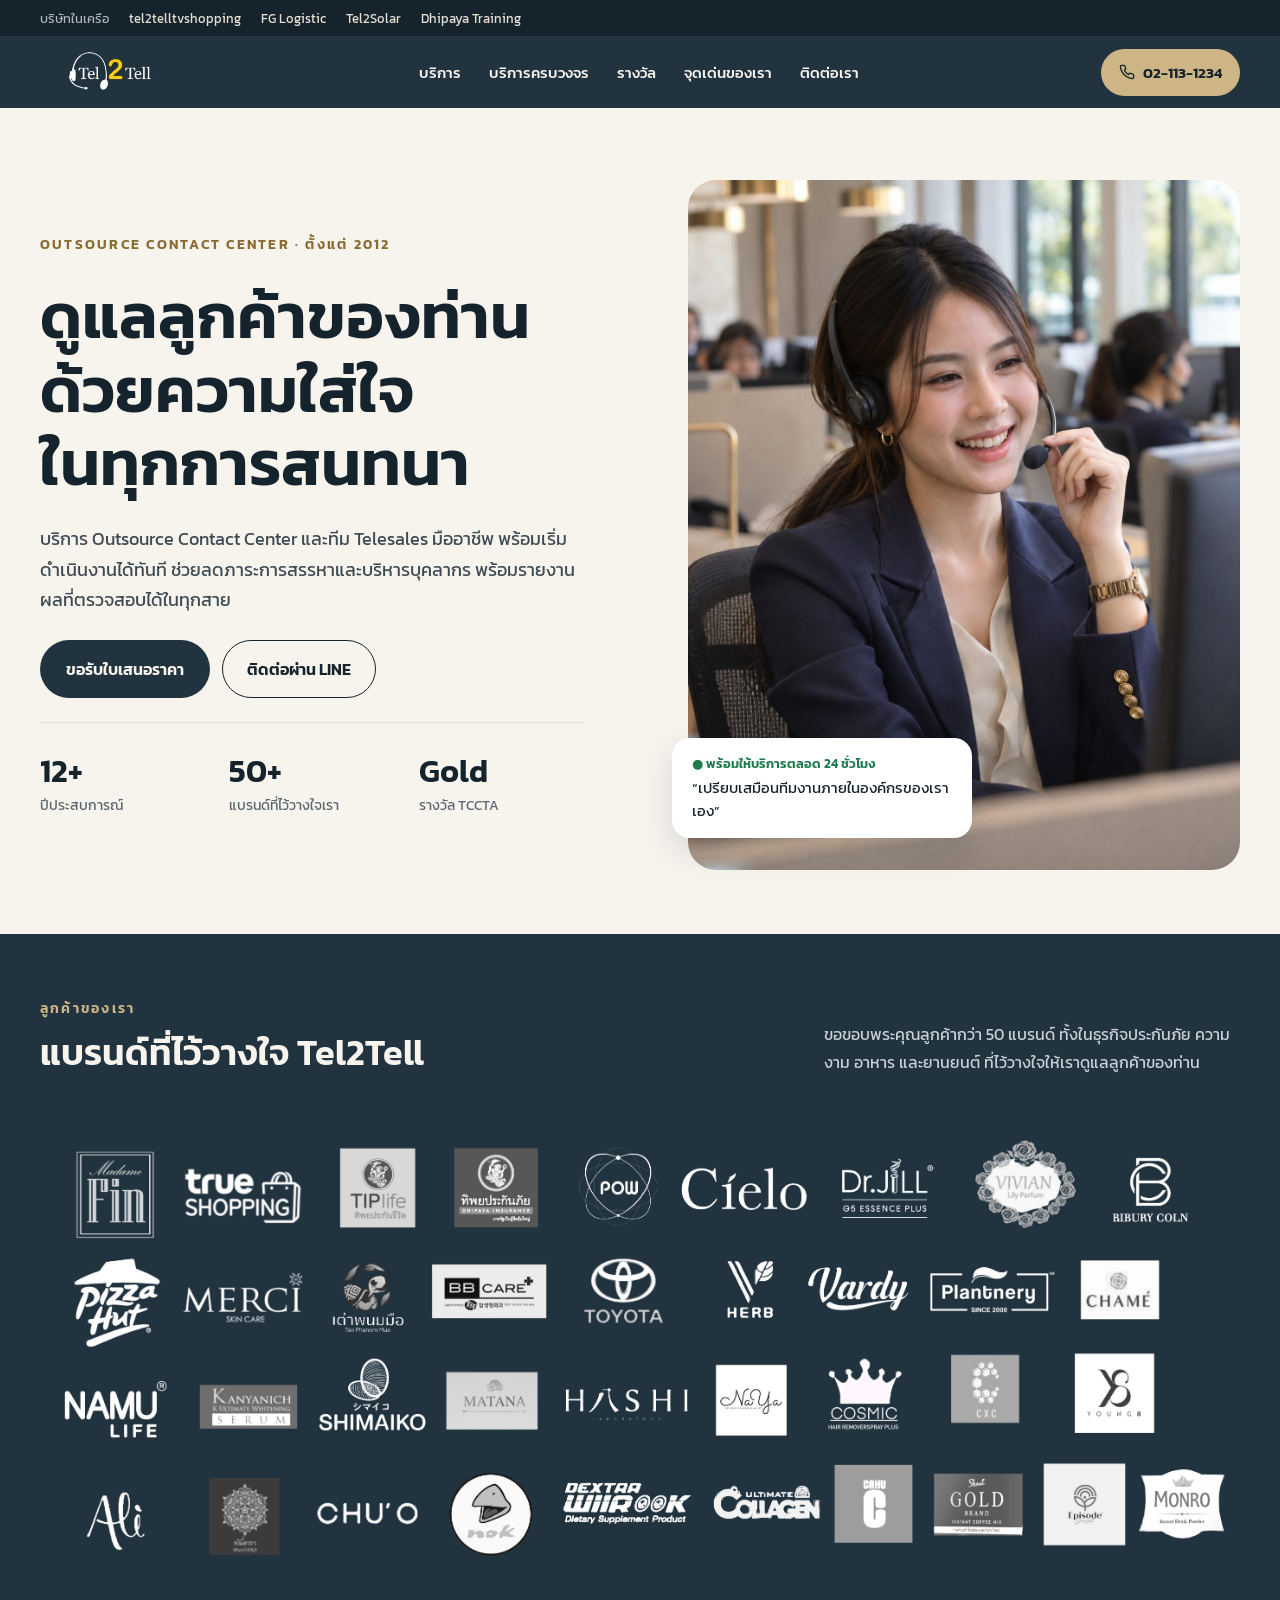
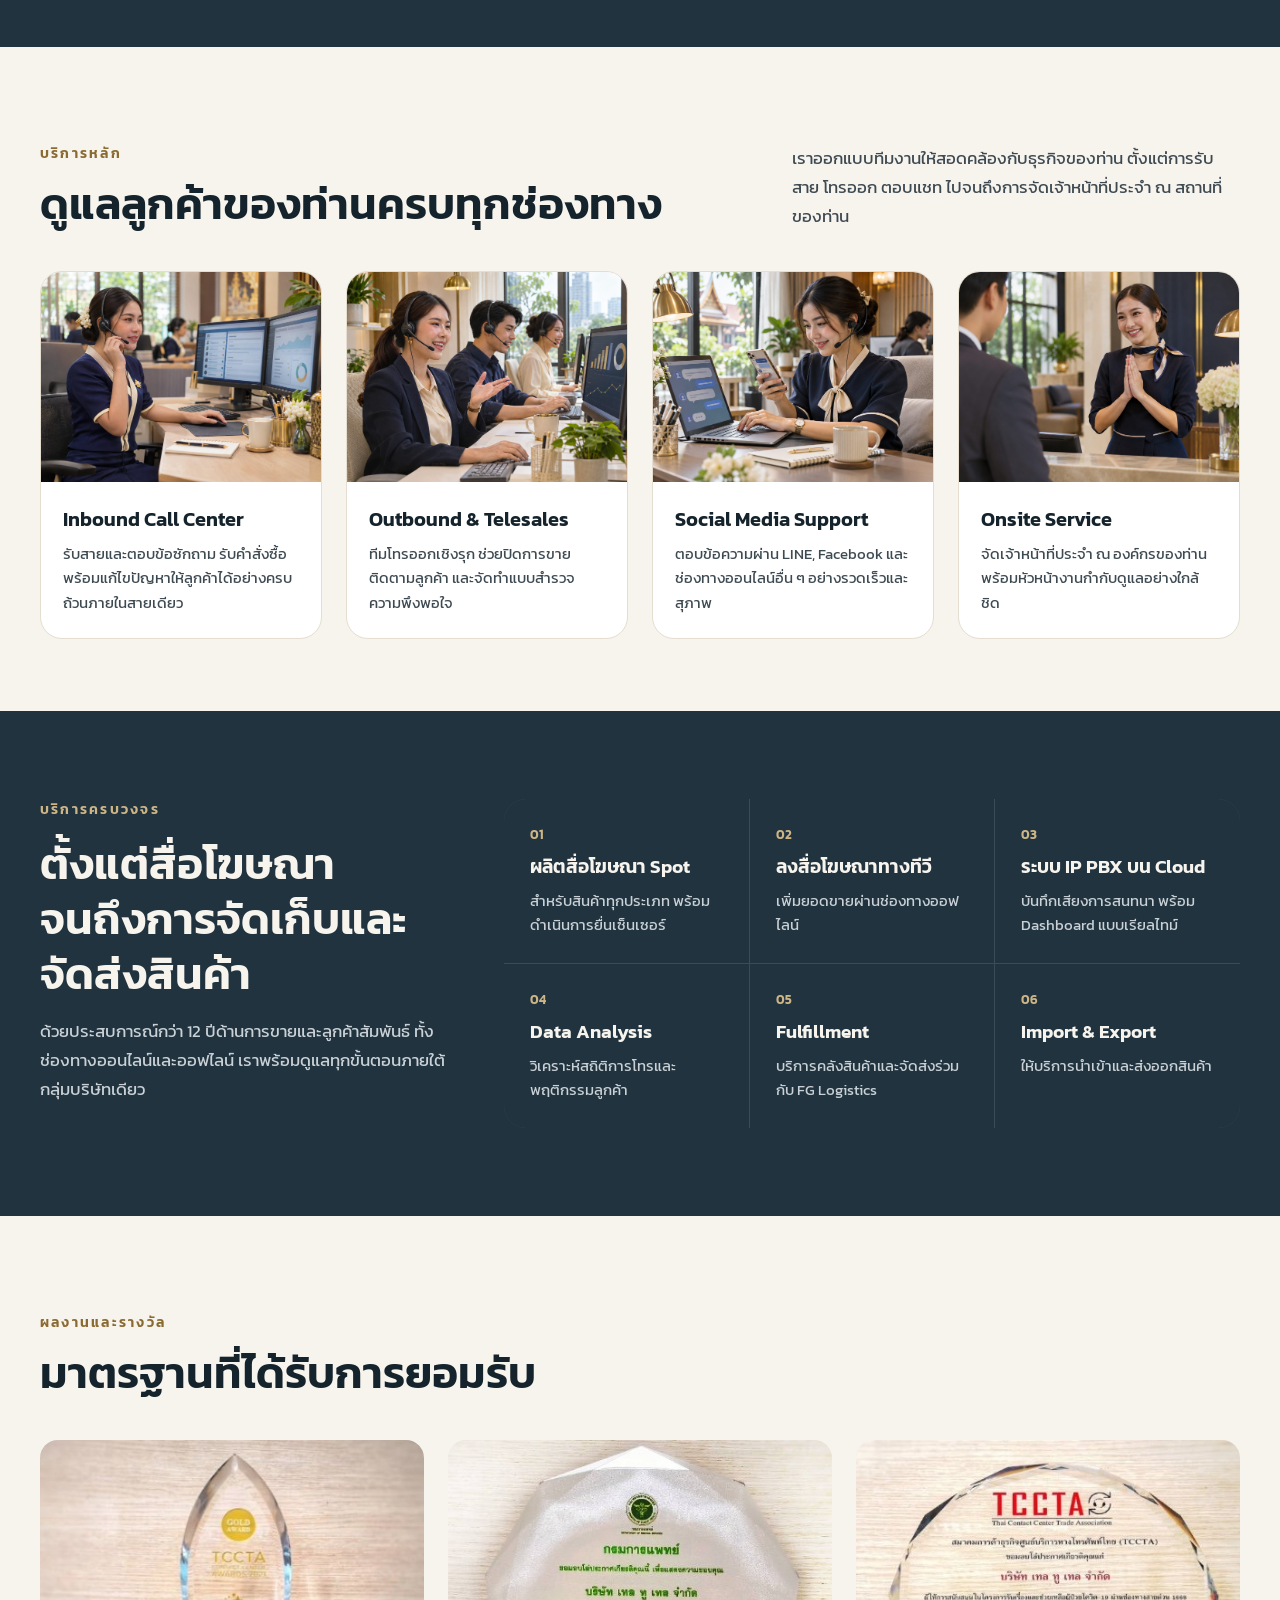
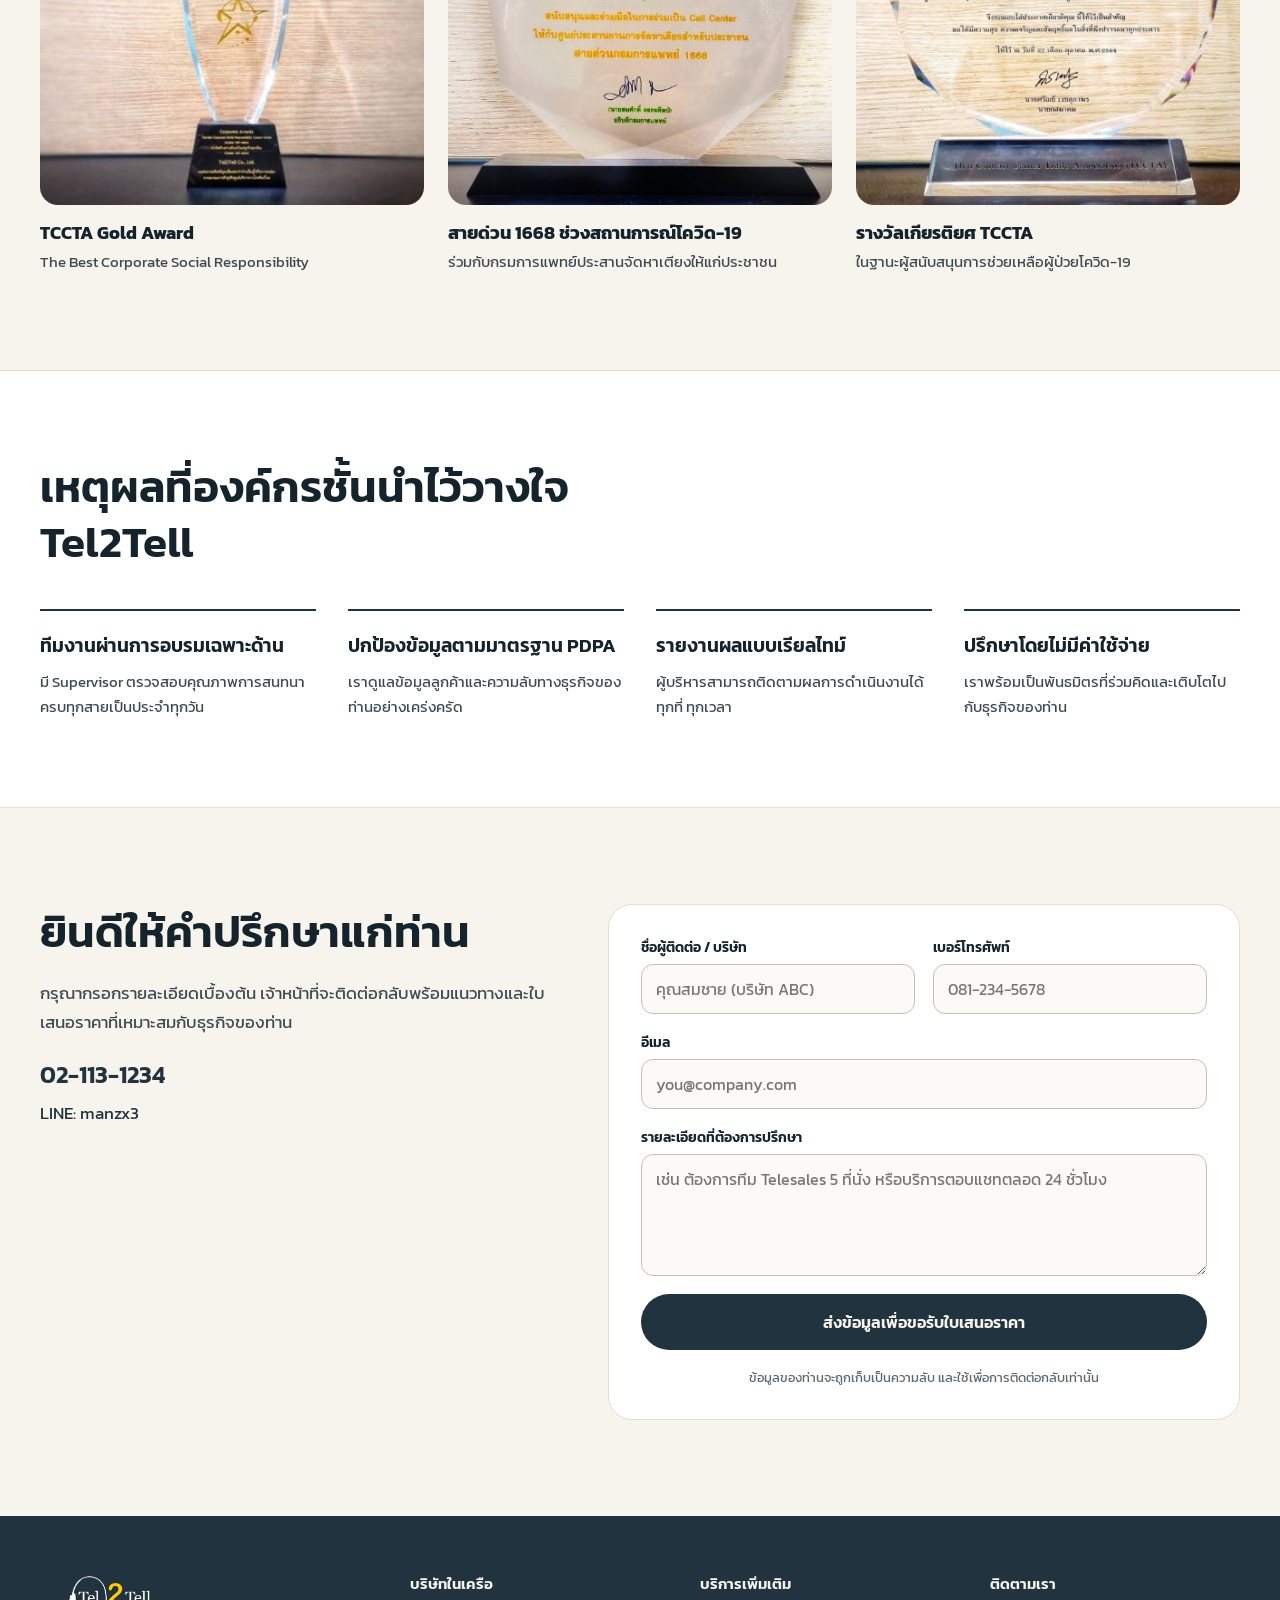
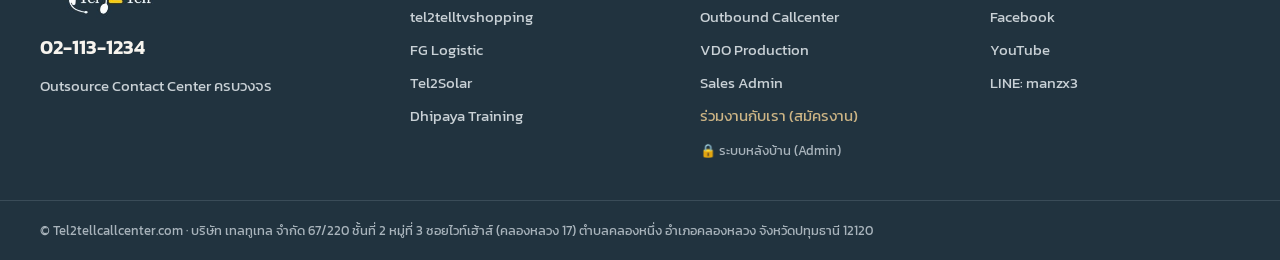
<file: index.htm>
<!DOCTYPE html>
<html lang="th">
<head>
<meta charset="UTF-8">
<meta name="viewport" content="width=device-width, initial-scale=1.0">
<title>Call Center เทล ทู เทล ให้บริการพร้อมทีมงานมืออาชีพ | Tel2tellcallcenter.com</title>
<meta name="description" content="ผู้ให้บริการ Outsource Contact Center ครบวงจร ทั้งรับสายเข้า โทรออก ตอบแชท และทีมประจำหน้างาน มาตรฐาน TCCTA Gold">
<link rel="icon" type="image/png" href="images/logo.png">
<link rel="preconnect" href="https://fonts.googleapis.com">
<link href="https://fonts.googleapis.com/css2?family=Kanit:wght@300;400;500;600&amp;display=swap" rel="stylesheet">
<style>
body{margin:0;background:#F7F4EE}
a{color:#21333F}a:hover{color:#8A6B32}
.t2t-dark a:hover{color:#CDB585!important}
.t2t-nav,.t2t-group{scrollbar-width:none;-ms-overflow-style:none}
.t2t-nav::-webkit-scrollbar,.t2t-group::-webkit-scrollbar{display:none;width:0;height:0}
@media (max-width: 760px){
.t2t-group{flex-wrap:nowrap!important;overflow-x:auto;scrollbar-width:none}
.t2t-group a,.t2t-group span{white-space:nowrap}
.t2t-bar{flex-wrap:wrap!important;row-gap:8px!important;padding-bottom:4px!important}
.t2t-nav{order:3;width:calc(100% + 24px);flex-wrap:nowrap!important;overflow-x:auto;margin:0 -12px;scrollbar-width:none;font-size:14px!important}
.t2t-nav a{white-space:nowrap}
.t2t-logo img{height:40px!important}
.t2t-call{padding:10px 14px!important;font-size:14px!important}
.t2t-award{flex-direction:row!important;align-items:center;gap:16px!important}
.t2t-award img{width:112px!important;flex-shrink:0;border-radius:14px!important}
.t2t-award strong{font-size:16px!important}
.t2t-award span{font-size:14px!important}
}
</style>
<style>html{scroll-behavior:smooth}img{max-width:100%}</style>
</head>
<body>
<div style="font-family: 'Kanit', system-ui, sans-serif; color: #15232C; background: #F7F4EE; min-height: 100vh">

<!-- GROUP COMPANIES BAR -->
<div class="t2t-dark" style="background: #15232C; color: #A9B4BC; font-size: 13px">
<nav class="t2t-group" aria-label="บริษัทในเครือ" style="max-width: 1200px; margin: 0 auto; padding: 0 24px; display: flex; align-items: center; gap: 4px 20px; flex-wrap: wrap; min-height: 36px">
<span>บริษัทในเครือ</span>
<a href="https://tel2telltvshopping.com/" target="_blank" rel="noopener" style="color: #E4DDD0; text-decoration: none; padding: 8px 0">tel2telltvshopping</a>
<a href="https://www.friendlygl.com/" target="_blank" rel="noopener" style="color: #E4DDD0; text-decoration: none; padding: 8px 0">FG Logistic</a>
<a href="https://tel2solar.com/" target="_blank" rel="noopener" style="color: #E4DDD0; text-decoration: none; padding: 8px 0">Tel2Solar</a>
<a href="https://www.dhipaya-training.com/" target="_blank" rel="noopener" style="color: #E4DDD0; text-decoration: none; padding: 8px 0">Dhipaya Training</a>
</nav>
</div>

<!-- NAV -->
<header class="t2t-dark" style="background: #21333F">
<div class="t2t-bar" style="max-width: 1200px; margin: 0 auto; padding: 12px 24px; display: flex; align-items: center; justify-content: space-between; gap: 16px; flex-wrap: wrap">
<a href="#top" class="t2t-logo" aria-label="Tel2Tell Call Center หน้าแรก" style="display: block; line-height: 0; flex-shrink: 0">
<img src="images/logo.png" alt="Tel2Tell Call Center" width="273" height="95" style="display: block; height: 48px; width: auto">
</a>
<nav class="t2t-nav" aria-label="หลัก" style="display: flex; gap: 4px; flex-wrap: wrap; font-size: 15px; font-weight: 500">
<a href="#services" style="padding: 10px 12px; text-decoration: none; color: #F7F4EE">บริการ</a>
<a href="#capabilities" style="padding: 10px 12px; text-decoration: none; color: #F7F4EE">บริการครบวงจร</a>
<a href="#awards" style="padding: 10px 12px; text-decoration: none; color: #F7F4EE">รางวัล</a>
<a href="#why" style="padding: 10px 12px; text-decoration: none; color: #F7F4EE">จุดเด่นของเรา</a>
<a href="#contact" style="padding: 10px 12px; text-decoration: none; color: #F7F4EE">ติดต่อเรา</a>
</nav>
<a href="tel:021131234" class="t2t-call" style="display: inline-flex; align-items: center; gap: 8px; background: #CDB585; color: #15232C; text-decoration: none; padding: 12px 18px; border-radius: 999px; font-weight: 600; font-size: 15px; min-height: 44px; box-sizing: border-box">
<svg aria-hidden="true" width="16" height="16" viewBox="0 0 24 24" fill="none" stroke="#15232C" stroke-width="2" stroke-linecap="round" stroke-linejoin="round"><path d="M22 16.9v3a2 2 0 0 1-2.2 2 19.8 19.8 0 0 1-8.6-3.1 19.5 19.5 0 0 1-6-6A19.8 19.8 0 0 1 2.1 4.2 2 2 0 0 1 4.1 2h3a2 2 0 0 1 2 1.7c.1.9.4 1.8.7 2.7a2 2 0 0 1-.5 2.1L8 9.8a16 16 0 0 0 6 6l1.3-1.3a2 2 0 0 1 2.1-.4c.9.3 1.8.6 2.7.7a2 2 0 0 1 1.7 2z"></path></svg>
02-113-1234
</a>
</div>
</header>

<!-- HERO -->
<section id="top" style="max-width: 1200px; margin: 0 auto; padding: 72px 24px 64px; display: flex; flex-wrap: wrap; gap: 56px; align-items: center">
<div style="flex: 1 1 460px; min-width: 0; display: flex; flex-direction: column; gap: 24px">
<p style="margin: 0; font-size: 14px; font-weight: 600; letter-spacing: 0.16em; color: #8A6B32">OUTSOURCE CONTACT CENTER · ตั้งแต่ 2012</p>
<h1 style="margin: 0; font-family: 'Kanit', sans-serif; font-weight: 600; font-size: clamp(2.5rem, 5vw, 4rem); line-height: 1.15; color: #15232C">ดูแลลูกค้าของท่าน<br>ด้วยความใส่ใจ<br>ในทุกการสนทนา</h1>
<p style="margin: 0; font-size: 18px; line-height: 1.7; color: #3E4A52; max-width: 34rem">บริการ Outsource Contact Center และทีม Telesales มืออาชีพ พร้อมเริ่มดำเนินงานได้ทันที ช่วยลดภาระการสรรหาและบริหารบุคลากร พร้อมรายงานผลที่ตรวจสอบได้ในทุกสาย</p>
<div style="display: flex; flex-wrap: wrap; gap: 12px">
<a href="#contact" style="display: inline-flex; align-items: center; background: #21333F; color: #F7F4EE; text-decoration: none; padding: 16px 26px; border-radius: 999px; font-weight: 600; font-size: 16px; min-height: 44px; box-sizing: border-box">ขอรับใบเสนอราคา</a>
<a href="http://line.me/ti/p/~manzx3" style="display: inline-flex; align-items: center; gap: 8px; background: transparent; color: #15232C; text-decoration: none; padding: 16px 24px; border-radius: 999px; font-weight: 600; font-size: 16px; border: 1.5px solid #15232C; min-height: 44px; box-sizing: border-box">ติดต่อผ่าน LINE</a>
</div>
<div style="display: grid; grid-template-columns: repeat(3, minmax(0, 1fr)); gap: 24px; padding-top: 24px; border-top: 1px solid #E4DDD0; max-width: 34rem">
<div><div style="font-family: 'Kanit', sans-serif; font-size: 32px; font-weight: 600">12+</div><div style="font-size: 14px; color: #5B6770">ปีประสบการณ์</div></div>
<div><div style="font-family: 'Kanit', sans-serif; font-size: 32px; font-weight: 600">50+</div><div style="font-size: 14px; color: #5B6770">แบรนด์ที่ไว้วางใจเรา</div></div>
<div><div style="font-family: 'Kanit', sans-serif; font-size: 32px; font-weight: 600">Gold</div><div style="font-size: 14px; color: #5B6770">รางวัล TCCTA</div></div>
</div>
</div>
<div style="flex: 1 1 420px; min-width: 0; position: relative">
<img src="images/v2/hero.jpg" alt="ทีมคอลเซ็นเตอร์ Tel2Tell" style="display: block; width: 100%; aspect-ratio: 4 / 5; object-fit: cover; border-radius: 28px">
<div style="position: absolute; left: -16px; bottom: 32px; background: #FFFFFF; border-radius: 18px; padding: 16px 20px; box-shadow: 0 12px 32px rgba(21,35,44,0.14); display: flex; flex-direction: column; gap: 4px; max-width: 260px">
<span style="font-size: 13px; font-weight: 600; color: #1F7A4D">● พร้อมให้บริการตลอด 24 ชั่วโมง</span>
<span style="font-size: 15px; line-height: 1.5; color: #15232C">“เปรียบเสมือนทีมงานภายในองค์กรของเราเอง”</span>
</div>
</div>
</section>

<!-- CLIENTS -->
<section aria-label="ลูกค้าของเรา" style="background: #21333F; color: #F7F4EE">
<div style="max-width: 1200px; margin: 0 auto; padding: 64px 24px 48px; display: flex; flex-direction: column; gap: 32px">
<div style="display: flex; flex-wrap: wrap; justify-content: space-between; align-items: flex-end; gap: 16px 32px">
<div style="display: flex; flex-direction: column; gap: 10px">
<p style="margin: 0; font-size: 14px; font-weight: 600; letter-spacing: 0.16em; color: #CDB585">ลูกค้าของเรา</p>
<h2 style="margin: 0; font-family: 'Kanit', sans-serif; font-weight: 600; font-size: clamp(1.75rem, 3vw, 2.25rem); line-height: 1.3; color: #F7F4EE">แบรนด์ที่ไว้วางใจ Tel2Tell</h2>
</div>
<p style="margin: 0; font-size: 16px; line-height: 1.7; color: #C9D1D6; max-width: 26rem">ขอขอบพระคุณลูกค้ากว่า 50 แบรนด์ ทั้งในธุรกิจประกันภัย ความงาม อาหาร และยานยนต์ ที่ไว้วางใจให้เราดูแลลูกค้าของท่าน</p>
</div>
<img loading="lazy" src="images/client-logos.jpg" alt="โลโก้ลูกค้า เช่น TOYOTA, Pizza Hut, True Shopping, ทิพยประกันภัย" width="5546" height="2269" style="display: block; width: 100%; height: auto">
</div>
</section>

<!-- SERVICES -->
<section id="services" style="max-width: 1200px; margin: 0 auto; padding: 96px 24px 72px; display: flex; flex-direction: column; gap: 40px">
<div style="display: flex; flex-wrap: wrap; justify-content: space-between; align-items: flex-end; gap: 24px">
<div style="display: flex; flex-direction: column; gap: 12px; max-width: 40rem">
<p style="margin: 0; font-size: 14px; font-weight: 600; letter-spacing: 0.16em; color: #8A6B32">บริการหลัก</p>
<h2 style="margin: 0; font-family: 'Kanit', sans-serif; font-weight: 600; font-size: clamp(2rem, 3.5vw, 2.75rem); line-height: 1.25">ดูแลลูกค้าของท่านครบทุกช่องทาง</h2>
</div>
<p style="margin: 0; font-size: 17px; line-height: 1.7; color: #3E4A52; max-width: 28rem">เราออกแบบทีมงานให้สอดคล้องกับธุรกิจของท่าน ตั้งแต่การรับสาย โทรออก ตอบแชท ไปจนถึงการจัดเจ้าหน้าที่ประจำ ณ สถานที่ของท่าน</p>
</div>
<div style="display: grid; grid-template-columns: repeat(auto-fit, minmax(240px, 1fr)); gap: 24px">
<article style="background: #FFFFFF; border-radius: 22px; overflow: hidden; border: 1px solid #E4DDD0; display: flex; flex-direction: column">
<img loading="lazy" src="images/v2/inbound.jpg" alt="Inbound Call Center" style="width: 100%; aspect-ratio: 4 / 3; object-fit: cover; display: block">
<div style="padding: 22px; display: flex; flex-direction: column; gap: 8px">
<h3 style="margin: 0; font-size: 20px; font-weight: 600">Inbound Call Center</h3>
<p style="margin: 0; font-size: 15px; line-height: 1.65; color: #3E4A52">รับสายและตอบข้อซักถาม รับคำสั่งซื้อ พร้อมแก้ไขปัญหาให้ลูกค้าได้อย่างครบถ้วนภายในสายเดียว</p>
</div>
</article>
<article style="background: #FFFFFF; border-radius: 22px; overflow: hidden; border: 1px solid #E4DDD0; display: flex; flex-direction: column">
<img loading="lazy" src="images/v2/outbound.jpg" alt="Outbound Call Center" style="width: 100%; aspect-ratio: 4 / 3; object-fit: cover; display: block">
<div style="padding: 22px; display: flex; flex-direction: column; gap: 8px">
<h3 style="margin: 0; font-size: 20px; font-weight: 600">Outbound &amp; Telesales</h3>
<p style="margin: 0; font-size: 15px; line-height: 1.65; color: #3E4A52">ทีมโทรออกเชิงรุก ช่วยปิดการขาย ติดตามลูกค้า และจัดทำแบบสำรวจความพึงพอใจ</p>
</div>
</article>
<article style="background: #FFFFFF; border-radius: 22px; overflow: hidden; border: 1px solid #E4DDD0; display: flex; flex-direction: column">
<img loading="lazy" src="images/v2/social.jpg" alt="Social Media Support" style="width: 100%; aspect-ratio: 4 / 3; object-fit: cover; display: block">
<div style="padding: 22px; display: flex; flex-direction: column; gap: 8px">
<h3 style="margin: 0; font-size: 20px; font-weight: 600">Social Media Support</h3>
<p style="margin: 0; font-size: 15px; line-height: 1.65; color: #3E4A52">ตอบข้อความผ่าน LINE, Facebook และช่องทางออนไลน์อื่น ๆ อย่างรวดเร็วและสุภาพ</p>
</div>
</article>
<article style="background: #FFFFFF; border-radius: 22px; overflow: hidden; border: 1px solid #E4DDD0; display: flex; flex-direction: column">
<img loading="lazy" src="images/v2/onsite.jpg" alt="Onsite Service" style="width: 100%; aspect-ratio: 4 / 3; object-fit: cover; display: block">
<div style="padding: 22px; display: flex; flex-direction: column; gap: 8px">
<h3 style="margin: 0; font-size: 20px; font-weight: 600">Onsite Service</h3>
<p style="margin: 0; font-size: 15px; line-height: 1.65; color: #3E4A52">จัดเจ้าหน้าที่ประจำ ณ องค์กรของท่าน พร้อมหัวหน้างานกำกับดูแลอย่างใกล้ชิด</p>
</div>
</article>
</div>
</section>

<!-- CAPABILITIES -->
<section id="capabilities" style="background: #21333F; color: #F7F4EE">
<div style="max-width: 1200px; margin: 0 auto; padding: 88px 24px; display: flex; flex-wrap: wrap; gap: 56px">
<div style="flex: 1 1 320px; min-width: 0; display: flex; flex-direction: column; gap: 16px">
<p style="margin: 0; font-size: 14px; font-weight: 600; letter-spacing: 0.16em; color: #CDB585">บริการครบวงจร</p>
<h2 style="margin: 0; font-family: 'Kanit', sans-serif; font-weight: 600; font-size: clamp(2rem, 3.5vw, 2.75rem); line-height: 1.25; color: #F7F4EE">ตั้งแต่สื่อโฆษณา จนถึงการจัดเก็บและจัดส่งสินค้า</h2>
<p style="margin: 0; font-size: 17px; line-height: 1.7; color: #C9D1D6">ด้วยประสบการณ์กว่า 12 ปีด้านการขายและลูกค้าสัมพันธ์ ทั้งช่องทางออนไลน์และออฟไลน์ เราพร้อมดูแลทุกขั้นตอนภายใต้กลุ่มบริษัทเดียว</p>
</div>
<div style="flex: 2 1 560px; min-width: 0; display: grid; grid-template-columns: repeat(auto-fit, minmax(240px, 1fr)); gap: 1px; background: #3A4C58; border-radius: 22px; overflow: hidden">
<div style="background: #21333F; padding: 26px; display: flex; flex-direction: column; gap: 8px"><span style="font-size: 13px; color: #CDB585; font-weight: 600">01</span><h3 style="margin: 0; font-size: 19px; font-weight: 600; color: #F7F4EE">ผลิตสื่อโฆษณา Spot</h3><p style="margin: 0; font-size: 15px; line-height: 1.6; color: #C9D1D6">สำหรับสินค้าทุกประเภท พร้อมดำเนินการยื่นเซ็นเซอร์</p></div>
<div style="background: #21333F; padding: 26px; display: flex; flex-direction: column; gap: 8px"><span style="font-size: 13px; color: #CDB585; font-weight: 600">02</span><h3 style="margin: 0; font-size: 19px; font-weight: 600; color: #F7F4EE">ลงสื่อโฆษณาทางทีวี</h3><p style="margin: 0; font-size: 15px; line-height: 1.6; color: #C9D1D6">เพิ่มยอดขายผ่านช่องทางออฟไลน์</p></div>
<div style="background: #21333F; padding: 26px; display: flex; flex-direction: column; gap: 8px"><span style="font-size: 13px; color: #CDB585; font-weight: 600">03</span><h3 style="margin: 0; font-size: 19px; font-weight: 600; color: #F7F4EE">ระบบ IP PBX บน Cloud</h3><p style="margin: 0; font-size: 15px; line-height: 1.6; color: #C9D1D6">บันทึกเสียงการสนทนา พร้อม Dashboard แบบเรียลไทม์</p></div>
<div style="background: #21333F; padding: 26px; display: flex; flex-direction: column; gap: 8px"><span style="font-size: 13px; color: #CDB585; font-weight: 600">04</span><h3 style="margin: 0; font-size: 19px; font-weight: 600; color: #F7F4EE">Data Analysis</h3><p style="margin: 0; font-size: 15px; line-height: 1.6; color: #C9D1D6">วิเคราะห์สถิติการโทรและพฤติกรรมลูกค้า</p></div>
<div style="background: #21333F; padding: 26px; display: flex; flex-direction: column; gap: 8px"><span style="font-size: 13px; color: #CDB585; font-weight: 600">05</span><h3 style="margin: 0; font-size: 19px; font-weight: 600; color: #F7F4EE">Fulfillment</h3><p style="margin: 0; font-size: 15px; line-height: 1.6; color: #C9D1D6">บริการคลังสินค้าและจัดส่งร่วมกับ FG Logistics</p></div>
<div style="background: #21333F; padding: 26px; display: flex; flex-direction: column; gap: 8px"><span style="font-size: 13px; color: #CDB585; font-weight: 600">06</span><h3 style="margin: 0; font-size: 19px; font-weight: 600; color: #F7F4EE">Import &amp; Export</h3><p style="margin: 0; font-size: 15px; line-height: 1.6; color: #C9D1D6">ให้บริการนำเข้าและส่งออกสินค้า</p></div>
</div>
</div>
</section>

<!-- AWARDS -->
<section id="awards" style="max-width: 1200px; margin: 0 auto; padding: 96px 24px; display: flex; flex-direction: column; gap: 40px">
<div style="display: flex; flex-direction: column; gap: 12px; max-width: 40rem">
<p style="margin: 0; font-size: 14px; font-weight: 600; letter-spacing: 0.16em; color: #8A6B32">ผลงานและรางวัล</p>
<h2 style="margin: 0; font-family: 'Kanit', sans-serif; font-weight: 600; font-size: clamp(2rem, 3.5vw, 2.75rem); line-height: 1.25">มาตรฐานที่ได้รับการยอมรับ</h2>
</div>
<div style="display: grid; grid-template-columns: repeat(auto-fit, minmax(280px, 1fr)); gap: 24px">
<figure class="t2t-award" style="margin: 0; display: flex; flex-direction: column; gap: 14px">
<img loading="lazy" src="images/award-tccta-gold.jpg" alt="TCCTA Gold Award" width="424" height="403" style="width: 100%; height: auto; aspect-ratio: 424 / 403; object-fit: cover; border-radius: 18px; display: block">
<figcaption style="display: flex; flex-direction: column; gap: 4px"><strong style="font-size: 18px">TCCTA Gold Award</strong><span style="font-size: 15px; line-height: 1.6; color: #3E4A52">The Best Corporate Social Responsibility</span></figcaption>
</figure>
<figure class="t2t-award" style="margin: 0; display: flex; flex-direction: column; gap: 14px">
<img loading="lazy" src="images/award-1668.jpg" alt="สายด่วน 1668" width="424" height="403" style="width: 100%; height: auto; aspect-ratio: 424 / 403; object-fit: cover; border-radius: 18px; display: block">
<figcaption style="display: flex; flex-direction: column; gap: 4px"><strong style="font-size: 18px">สายด่วน 1668 ช่วงสถานการณ์โควิด-19</strong><span style="font-size: 15px; line-height: 1.6; color: #3E4A52">ร่วมกับกรมการแพทย์ประสานจัดหาเตียงให้แก่ประชาชน</span></figcaption>
</figure>
<figure class="t2t-award" style="margin: 0; display: flex; flex-direction: column; gap: 14px">
<img loading="lazy" src="images/award-tccta-covid.jpg" alt="รางวัลเกียรติยศ TCCTA" width="424" height="403" style="width: 100%; height: auto; aspect-ratio: 424 / 403; object-fit: cover; border-radius: 18px; display: block">
<figcaption style="display: flex; flex-direction: column; gap: 4px"><strong style="font-size: 18px">รางวัลเกียรติยศ TCCTA</strong><span style="font-size: 15px; line-height: 1.6; color: #3E4A52">ในฐานะผู้สนับสนุนการช่วยเหลือผู้ป่วยโควิด-19</span></figcaption>
</figure>
</div>
</section>

<!-- WHY US -->
<section id="why" style="background: #FFFFFF; border-top: 1px solid #E4DDD0; border-bottom: 1px solid #E4DDD0">
<div style="max-width: 1200px; margin: 0 auto; padding: 88px 24px; display: flex; flex-direction: column; gap: 40px">
<h2 style="margin: 0; font-family: 'Kanit', sans-serif; font-weight: 600; font-size: clamp(2rem, 3.5vw, 2.75rem); line-height: 1.25; max-width: 40rem">เหตุผลที่องค์กรชั้นนำไว้วางใจ Tel2Tell</h2>
<div style="display: grid; grid-template-columns: repeat(auto-fit, minmax(240px, 1fr)); gap: 32px">
<div style="display: flex; flex-direction: column; gap: 10px; padding-top: 20px; border-top: 2px solid #21333F"><h3 style="margin: 0; font-size: 19px; font-weight: 600">ทีมงานผ่านการอบรมเฉพาะด้าน</h3><p style="margin: 0; font-size: 15px; line-height: 1.65; color: #3E4A52">มี Supervisor ตรวจสอบคุณภาพการสนทนาครบทุกสายเป็นประจำทุกวัน</p></div>
<div style="display: flex; flex-direction: column; gap: 10px; padding-top: 20px; border-top: 2px solid #21333F"><h3 style="margin: 0; font-size: 19px; font-weight: 600">ปกป้องข้อมูลตามมาตรฐาน PDPA</h3><p style="margin: 0; font-size: 15px; line-height: 1.65; color: #3E4A52">เราดูแลข้อมูลลูกค้าและความลับทางธุรกิจของท่านอย่างเคร่งครัด</p></div>
<div style="display: flex; flex-direction: column; gap: 10px; padding-top: 20px; border-top: 2px solid #21333F"><h3 style="margin: 0; font-size: 19px; font-weight: 600">รายงานผลแบบเรียลไทม์</h3><p style="margin: 0; font-size: 15px; line-height: 1.65; color: #3E4A52">ผู้บริหารสามารถติดตามผลการดำเนินงานได้ทุกที่ ทุกเวลา</p></div>
<div style="display: flex; flex-direction: column; gap: 10px; padding-top: 20px; border-top: 2px solid #21333F"><h3 style="margin: 0; font-size: 19px; font-weight: 600">ปรึกษาโดยไม่มีค่าใช้จ่าย</h3><p style="margin: 0; font-size: 15px; line-height: 1.65; color: #3E4A52">เราพร้อมเป็นพันธมิตรที่ร่วมคิดและเติบโตไปกับธุรกิจของท่าน</p></div>
</div>
</div>
</section>

<!-- CONTACT -->
<section id="contact" style="max-width: 1200px; margin: 0 auto; padding: 96px 24px; display: flex; flex-wrap: wrap; gap: 56px">
<div style="flex: 1 1 340px; min-width: 0; display: flex; flex-direction: column; gap: 20px">
<h2 style="margin: 0; font-family: 'Kanit', sans-serif; font-weight: 600; font-size: clamp(2rem, 3.5vw, 2.75rem); line-height: 1.25">ยินดีให้คำปรึกษาแก่ท่าน</h2>
<p style="margin: 0; font-size: 17px; line-height: 1.7; color: #3E4A52">กรุณากรอกรายละเอียดเบื้องต้น เจ้าหน้าที่จะติดต่อกลับพร้อมแนวทางและใบเสนอราคาที่เหมาะสมกับธุรกิจของท่าน</p>
<div style="display: flex; flex-direction: column; gap: 8px; font-size: 17px">
<a href="tel:021131234" style="font-weight: 600; text-decoration: none; font-size: 24px">02-113-1234</a>
<a href="http://line.me/ti/p/~manzx3" style="text-decoration: none">LINE: manzx3</a>
</div>
</div>
<form id="contactLeadForm" onsubmit="submitContactLead(event)" style="flex: 1 1 460px; min-width: 0; background: #FFFFFF; border: 1px solid #E4DDD0; border-radius: 24px; padding: 32px; display: flex; flex-direction: column; gap: 18px; box-sizing: border-box">
<div style="display: grid; grid-template-columns: repeat(auto-fit, minmax(200px, 1fr)); gap: 18px">
<label style="display: flex; flex-direction: column; gap: 6px; font-size: 14px; font-weight: 600">ชื่อผู้ติดต่อ / บริษัท<input type="text" id="leadName" required placeholder="คุณสมชาย (บริษัท ABC)" style="font: inherit; font-weight: 400; font-size: 16px; padding: 12px 14px; border: 1px solid #C8C0B2; border-radius: 12px; background: #FBFAF7"></label>
<label style="display: flex; flex-direction: column; gap: 6px; font-size: 14px; font-weight: 600">เบอร์โทรศัพท์<input type="tel" id="leadPhone" required placeholder="081-234-5678" style="font: inherit; font-weight: 400; font-size: 16px; padding: 12px 14px; border: 1px solid #C8C0B2; border-radius: 12px; background: #FBFAF7"></label>
</div>
<label style="display: flex; flex-direction: column; gap: 6px; font-size: 14px; font-weight: 600">อีเมล<input type="email" id="leadEmail" placeholder="you@company.com" style="font: inherit; font-weight: 400; font-size: 16px; padding: 12px 14px; border: 1px solid #C8C0B2; border-radius: 12px; background: #FBFAF7"></label>
<label style="display: flex; flex-direction: column; gap: 6px; font-size: 14px; font-weight: 600">รายละเอียดที่ต้องการปรึกษา<textarea id="leadMessage" rows="4" placeholder="เช่น ต้องการทีม Telesales 5 ที่นั่ง หรือบริการตอบแชทตลอด 24 ชั่วโมง" style="font: inherit; font-weight: 400; font-size: 16px; padding: 12px 14px; border: 1px solid #C8C0B2; border-radius: 12px; background: #FBFAF7; resize: vertical"></textarea></label>
<button type="submit" style="font: inherit; font-weight: 600; font-size: 16px; background: #21333F; color: #F7F4EE; border: 0; border-radius: 999px; padding: 16px; min-height: 48px; cursor: pointer">ส่งข้อมูลเพื่อขอรับใบเสนอราคา</button>
<p style="margin: 0; font-size: 13px; color: #5B6770; text-align: center">ข้อมูลของท่านจะถูกเก็บเป็นความลับ และใช้เพื่อการติดต่อกลับเท่านั้น</p>
</form>
</section>

<!-- FOOTER -->
<footer class="t2t-dark" style="background: #21333F; color: #C9D1D6">
<div style="max-width: 1200px; margin: 0 auto; padding: 56px 24px 40px; display: flex; flex-wrap: wrap; justify-content: space-between; gap: 40px; font-size: 15px">
<div style="flex: 1 1 240px; display: flex; flex-direction: column; gap: 12px"><a href="#top" aria-label="Tel2Tell Call Center กลับขึ้นด้านบน" style="display: block; line-height: 0; align-self: flex-start"><img src="images/logo.png" alt="Tel2Tell Call Center" width="273" height="95" style="display: block; height: 48px; width: auto"></a><a href="tel:021131234" style="color: #F7F4EE; text-decoration: none; font-size: 20px; font-weight: 600">02-113-1234</a><span>Outsource Contact Center ครบวงจร</span></div>
<nav aria-label="บริษัทในเครือ" style="flex: 1 1 160px; display: flex; flex-direction: column; gap: 10px">
<strong style="color: #F7F4EE; font-size: 15px; font-weight: 600">บริษัทในเครือ</strong>
<a href="https://tel2telltvshopping.com/" target="_blank" rel="noopener" style="color: #C9D1D6; text-decoration: none">tel2telltvshopping</a>
<a href="https://www.friendlygl.com/" target="_blank" rel="noopener" style="color: #C9D1D6; text-decoration: none">FG Logistic</a>
<a href="https://tel2solar.com/" target="_blank" rel="noopener" style="color: #C9D1D6; text-decoration: none">Tel2Solar</a>
<a href="https://www.dhipaya-training.com/" target="_blank" rel="noopener" style="color: #C9D1D6; text-decoration: none">Dhipaya Training</a>
</nav>
<nav aria-label="บริการเพิ่มเติม" style="flex: 1 1 160px; display: flex; flex-direction: column; gap: 10px">
<strong style="color: #F7F4EE; font-size: 15px; font-weight: 600">บริการเพิ่มเติม</strong>
<a href="outbound.html" style="color: #C9D1D6; text-decoration: none">Outbound Callcenter</a>
<a href="vdo-production.html" style="color: #C9D1D6; text-decoration: none">VDO Production</a>
<a href="sales-admin.html" style="color: #C9D1D6; text-decoration: none">Sales Admin</a>
<a href="jobs.html" style="color: #CDB585; text-decoration: none">ร่วมงานกับเรา (สมัครงาน)</a>
<a href="admin.html" style="color: #A9B4BC; text-decoration: none; font-size: 13px; margin-top: 4px; display: inline-flex; align-items: center; gap: 4px">🔒 ระบบหลังบ้าน (Admin)</a>
</nav>
<nav aria-label="ติดตามเรา" style="flex: 1 1 160px; display: flex; flex-direction: column; gap: 10px">
<strong style="color: #F7F4EE; font-size: 15px; font-weight: 600">ติดตามเรา</strong>
<a href="https://www.facebook.com/Tel2tellcallcenter" target="_blank" rel="noopener" style="color: #C9D1D6; text-decoration: none">Facebook</a>
<a href="https://www.youtube.com/channel/UCk_17vNw0lJKEmJXoP2gyzQ" target="_blank" rel="noopener" style="color: #C9D1D6; text-decoration: none">YouTube</a>
<a href="http://line.me/ti/p/~manzx3" target="_blank" rel="noopener" style="color: #C9D1D6; text-decoration: none">LINE: manzx3</a>
</nav>
</div>
<div style="border-top: 1px solid #3A4C58">
<p style="max-width: 1200px; margin: 0 auto; padding: 20px 24px; font-size: 13px; color: #A9B4BC">© Tel2tellcallcenter.com · บริษัท เทลทูเทล จำกัด 67/220 ชั้นที่ 2 หมู่ที่ 3 ซอยไวท์เฮ้าส์ (คลองหลวง 17) ตำบลคลองหนึ่ง อำเภอคลองหลวง จังหวัดปทุมธานี 12120</p>
</div>
</footer>

</div>
<script>
function submitContactLead(e) {
  e.preventDefault();
  const name = document.getElementById('leadName').value.trim();
  const phone = document.getElementById('leadPhone').value.trim();
  const email = document.getElementById('leadEmail').value.trim();
  const msg = document.getElementById('leadMessage').value.trim();
  if (!name || !phone) {
    alert('กรุณากรอกชื่อผู้ติดต่อ และเบอร์โทรศัพท์');
    return;
  }
  const now = new Date();
  const dateStr = now.getFullYear() + '-' + String(now.getMonth()+1).padStart(2, '0') + '-' + String(now.getDate()).padStart(2, '0') + ' ' + String(now.getHours()).padStart(2, '0') + ':' + String(now.getMinutes()).padStart(2, '0');
  const newLead = {
    id: 'L-' + Math.floor(1000 + Math.random() * 9000),
    date: dateStr,
    name: name,
    phone: phone,
    email: email,
    service: 'ขอรับใบเสนอราคาบริการ Call Center / Admin',
    message: msg,
    status: 'pending'
  };
  try {
    let list = JSON.parse(localStorage.getItem('tel2tell_leads') || '[]');
    list.unshift(newLead);
    localStorage.setItem('tel2tell_leads', JSON.stringify(list));
  } catch(err){}
  alert('ขอบพระคุณครับ! ข้อมูลขอรับใบเสนอราคาของท่านถูกส่งเข้าระบบเรียบร้อยแล้ว\nทีมงาน Tel2Tell จะติดต่อกลับที่เบอร์ ' + phone + ' ภายใน 15 นาทีครับ');
  document.getElementById('contactLeadForm').reset();
}
</script>
</body>
</html>
</file>
